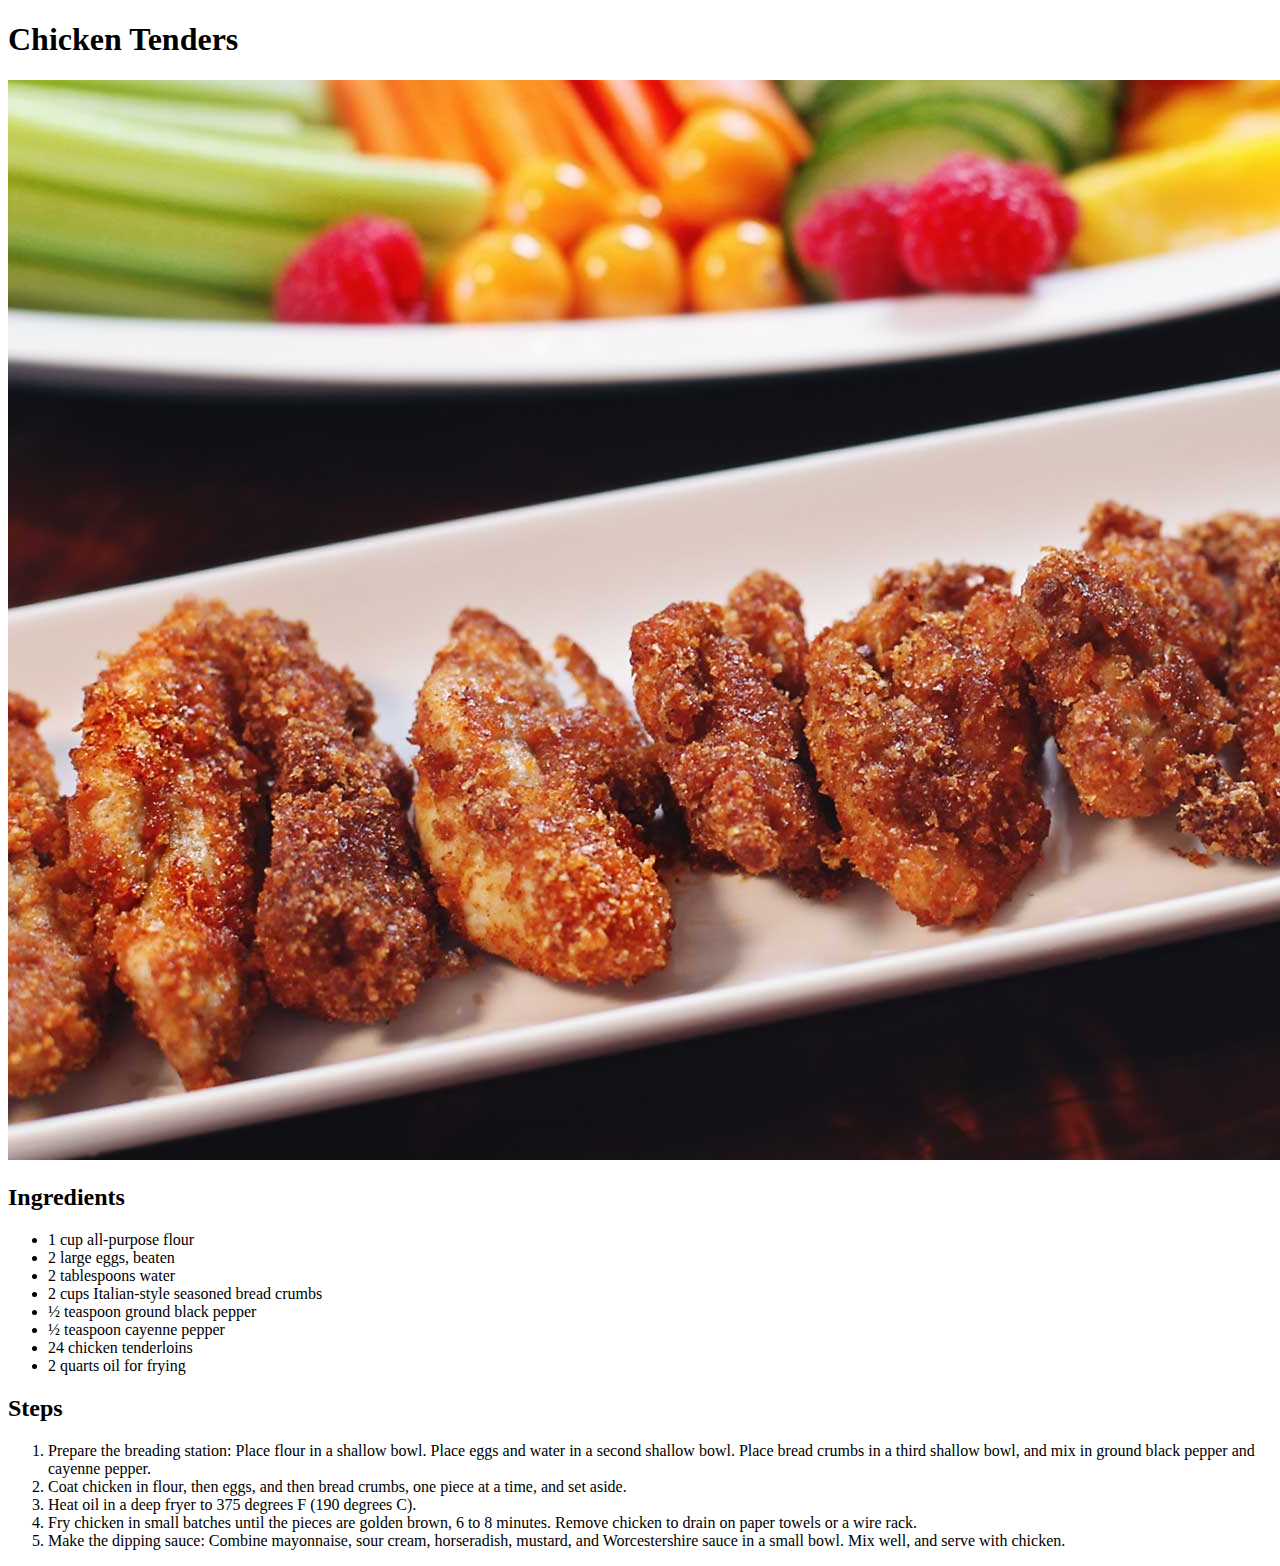
<file: recipes/chickentenders.html>
<!DOCTYPE html>
<html lang="en">
    <head>
        <meta charset="utf-8">
        <title>Chicken Tenders Recipe</title>
    </head>

    <body>
        <div class="ingredients">
            <h1>Chicken Tenders</h1>
            <img src="./chickentenders.jpg" alt="picture of chicken tenders">
            <h2>Ingredients</h2>
            <ul>
                <li>1 cup all-purpose flour</li>
                <li>2 large eggs, beaten</li>
                <li>2 tablespoons water</li>
                <li>2 cups Italian-style seasoned bread crumbs</li>
                <li>½ teaspoon ground black pepper</li>
                <li>½ teaspoon cayenne pepper</li>
                <li>24 chicken tenderloins</li>
                <li>2 quarts oil for frying</li>
            </ul>
        </div>

        <div>
            <h2>Steps</h2>
            <ol>
                <li>Prepare the breading station: Place flour in a shallow bowl. Place eggs and water in a second shallow bowl. Place bread crumbs in a third shallow bowl, and mix in ground black pepper and cayenne pepper.</li>
                <li>Coat chicken in flour, then eggs, and then bread crumbs, one piece at a time, and set aside.</li>
                <li>Heat oil in a deep fryer to 375 degrees F (190 degrees C).</li>
                <li>Fry chicken in small batches until the pieces are golden brown, 6 to 8 minutes. Remove chicken to drain on paper towels or a wire rack.</li>
                <li>Make the dipping sauce: Combine mayonnaise, sour cream, horseradish, mustard, and Worcestershire sauce in a small bowl. Mix well, and serve with chicken.</li>
            </ol>
        </div>

    </body>
</html>
</file>
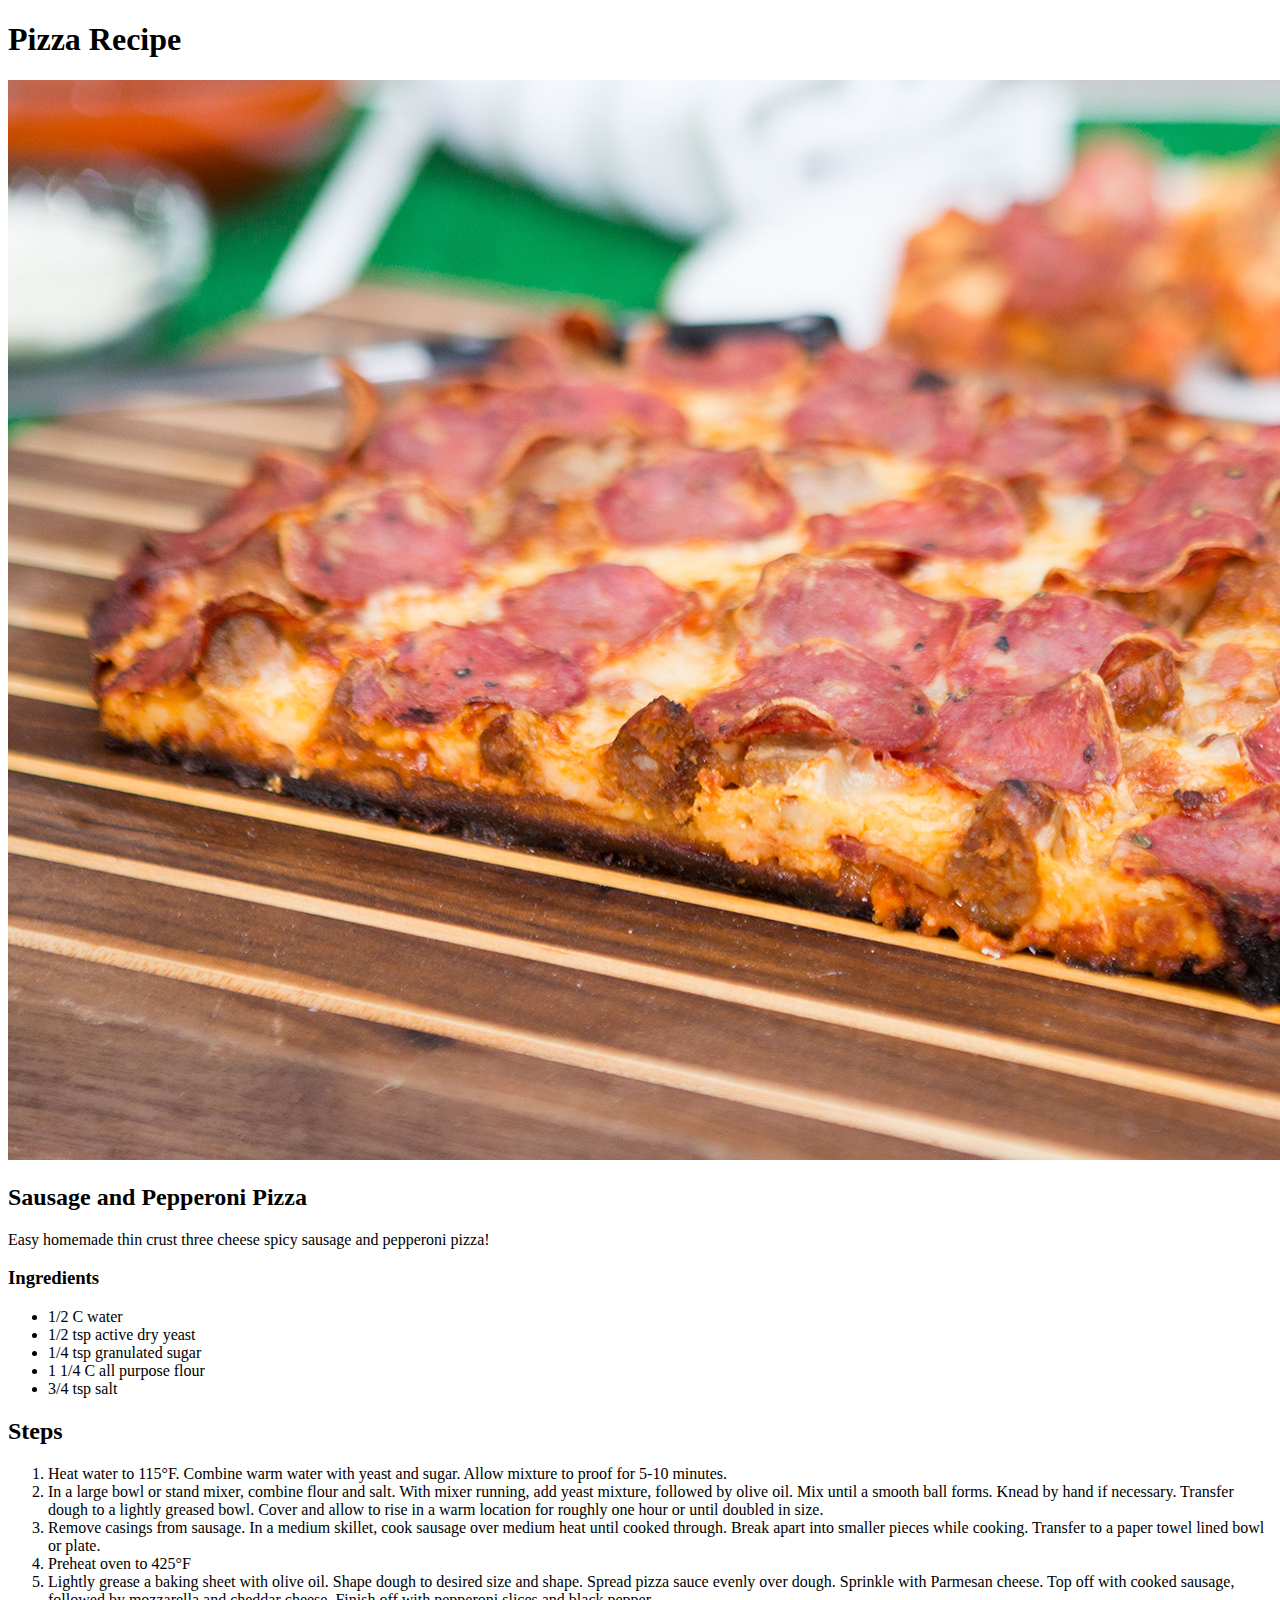
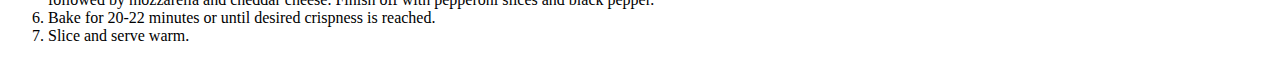
<file: recipes/pizza.html>
<!DOCTYPE html>
<html lang="en">
    <head>
        <meta charset="utf-8">
        <title>Pizza Recipe</title>
    </head>

    <body>
        <h1>Pizza Recipe</h1>
        <img src="./pizza.jpg" alt="picture of a pizza">
        <h2>Sausage and Pepperoni Pizza</h2>
        <p>Easy homemade thin crust three cheese spicy sausage and pepperoni pizza! </p>
        <h3>Ingredients</h3>
        <ul>
            <li>1/2 C water</li>
            <li>1/2 tsp active dry yeast</li>
            <li>1/4 tsp granulated sugar</li>
            <li>1 1/4 C all purpose flour</li>
            <li>3/4 tsp salt</li>
        </ul>
        <h2>Steps</h2>
        <ol>
            <li>Heat water to 115°F. Combine warm water with yeast and sugar. Allow mixture to proof for 5-10 minutes. </li>
            <li>In a large bowl or stand mixer, combine flour and salt. With mixer running, add yeast mixture, followed by olive oil. Mix until a smooth ball forms. Knead by hand if necessary. Transfer dough to a lightly greased bowl. Cover and allow to rise in a warm location for roughly one hour or until doubled in size.</li>
            <li>Remove casings from sausage. In a medium skillet, cook sausage over medium heat until cooked through. Break apart into smaller pieces while cooking. Transfer to a paper towel lined bowl or plate.</li>
            <li>Preheat oven to 425°F</li>
            <li>Lightly grease a baking sheet with olive oil. Shape dough to desired size and shape. Spread pizza sauce evenly over dough. Sprinkle with Parmesan cheese. Top off with cooked sausage, followed by mozzarella and cheddar cheese. Finish off with pepperoni slices and black pepper. </li>
            <li>Bake for 20-22 minutes or until desired crispness is reached.</li>
            <li>Slice and serve warm.</li>

        </ol>
    </body>

</html>
</file>
